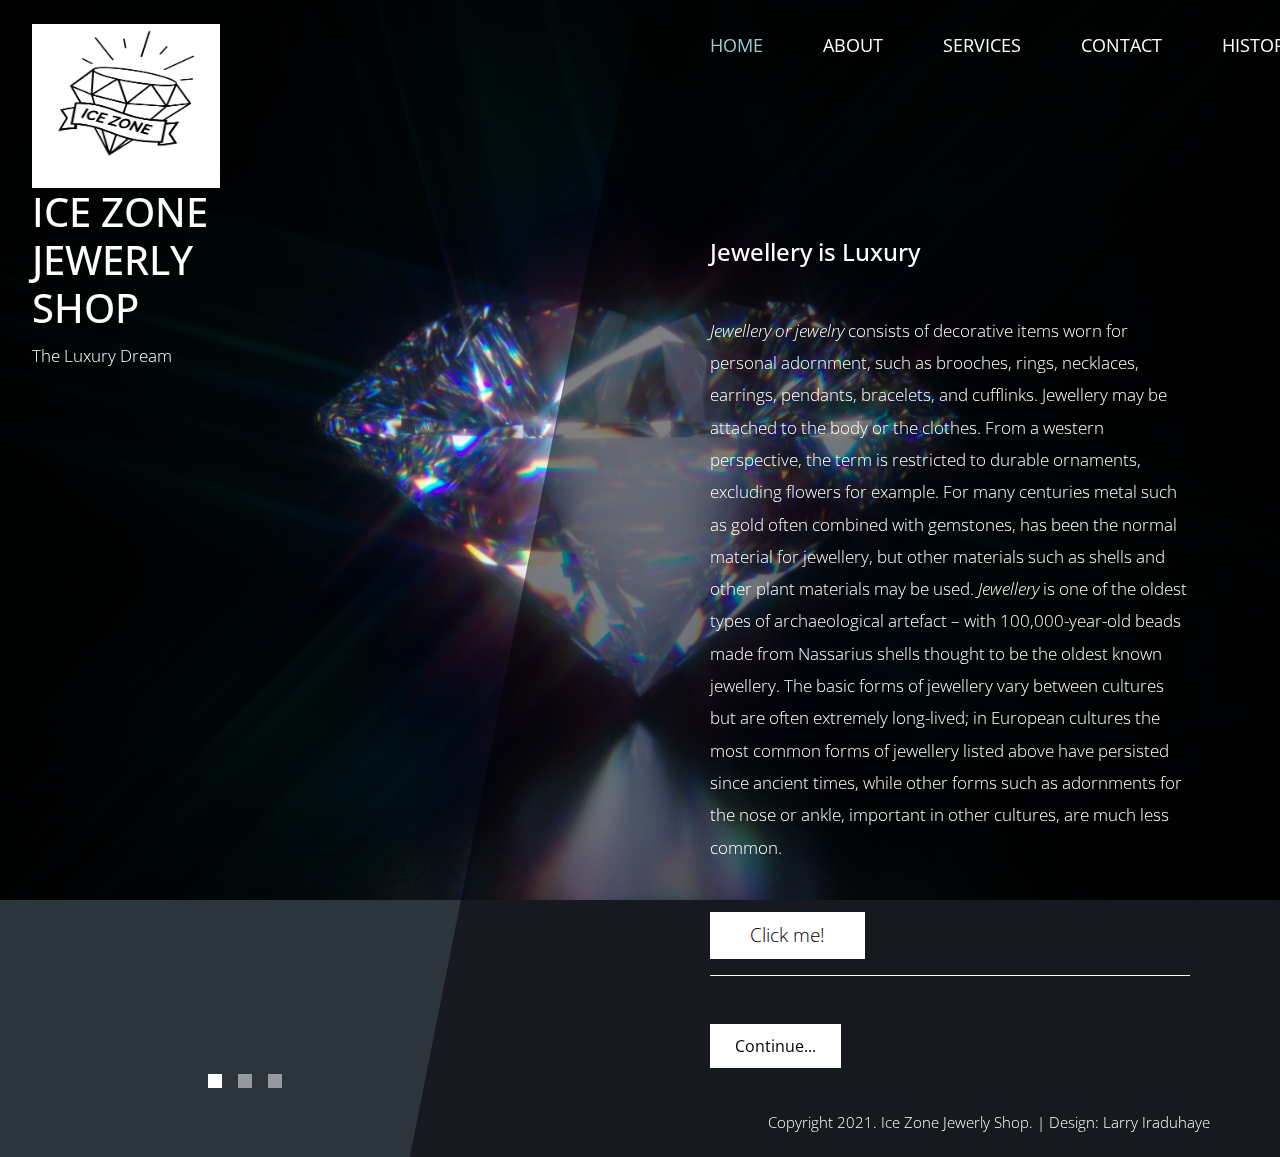
<file: index.html>
<!DOCTYPE html>

<head>
    <meta charset="UTF-8">
    <meta name="viewport" content="width=device-width, initial-scale=1.0">
    <meta http-equiv="X-UA-Compatible" content="ie=edge">
    <title>Ice Zone Jewerly Shop</title>
    <link href="https://fonts.googleapis.com/css?family=Open+Sans:300,400" rel="stylesheet" />
    <link href="css/bootstrap.min.css" rel="stylesheet" />
    <link href="fontawesome/css/all.min.css" rel="stylesheet" />
    <link href="css/index.css" rel="stylesheet" />
<meta name="viewport" content="width=device-width, initial-scale=1">
<style>
/* Popup container */
.popup {
  position: relative;
  display: inline-block;
  cursor: pointer;
  -webkit-user-select: none;
  -moz-user-select: none;
  -ms-user-select: none;
  user-select: none;
  background-color: white;
  border: 0;
  color: black;
  padding: 9px 40px;
  font-size: 1.2rem;
  border-radius: 0;
}

/* The actual popup */
.popup .popuptext {
  visibility: hidden;
  width: 160px;
  background-color: #555;
  color: #fff;
  text-align: center;
  border-radius: 6px;
  padding: 8px 0;
  position: absolute;
  z-index: 1;
  bottom: 125%;
  left: 50%;
  margin-left: -80px;
}

/* Popup arrow */
.popup .popuptext::after {
  content: "";
  position: absolute;
  top: 100%;
  left: 50%;
  margin-left: -5px;
  border-width: 5px;
  border-style: solid;
  border-color: #555 transparent transparent transparent;
}

/* Toggle this class - hide and show the popup */
.popup .show {
  visibility: visible;
  -webkit-animation: fadeIn 1s;
  animation: fadeIn 1s;
}

/* Add animation (fade in the popup) */
@-webkit-keyframes fadeIn {
  from {opacity: 0;} 
  to {opacity: 1;}
}

@keyframes fadeIn {
  from {opacity: 0;}
  to {opacity:1 ;}
}
</style>
</head>

<body>
    <div class="tm-container">        
        <div>
            <div class="tm-row pt-4">
                <div class="tm-col-left">
                    <div id="logo">
                        <a href="#"><img src="LogoMakr-72bbfM.png"></a>
                        <div class="media-body">
                            <h1 class="tm-sitename text-uppercase"> Ice Zone Jewerly Shop</h1>
                            <p class="tm-slogon">The Luxury Dream</p>
                        </div>        
                    </div>
                </div>
                <div class="tm-col-right">
                    <nav class="navbar navbar-expand-lg" id="tm-main-nav">
                        <button class="navbar-toggler toggler-example mr-0 ml-auto" type="button" 
                            data-toggle="collapse" data-target="#navbar-nav" 
                            aria-controls="navbar-nav" aria-expanded="false" aria-label="Toggle navigation">
                            <span><i class="fas fa-bars"></i></span>
                        </button>
                        <div class="collapse navbar-collapse tm-nav" id="navbar-nav">
                            <ul class="navbar-nav text-uppercase">
                                <li class="nav-item active">
                                    <a class="nav-link tm-nav-link" href="#">Home <span class="sr-only">(current)</span></a>
                                </li>
                                <li class="nav-item">
                                    <a class="nav-link tm-nav-link" href="about.html">About</a>
                                </li>
                                <li class="nav-item">
                                    <a class="nav-link tm-nav-link" href="services.html">Services</a>
                                </li>                            
                                <li class="nav-item">
                                    <a class="nav-link tm-nav-link" href="contact.html">Contact</a>
                                </li>
                                 <li class="nav-item">
                                    <a class="nav-link tm-nav-link" href="history.html">History</a>
                                </li>
                            </ul>                            
                        </div>                        
                    </nav>
                </div>
            </div>
            
            <div class="tm-row">
                <div class="tm-col-left"></div>
                <main class="tm-col-right">
                    <section class="tm-content">
                        <h2 class="mb-5 tm-content-title">Jewellery is Luxury</h2>
                        <p class="mb-5"><i>Jewellery or jewelry</i> consists of decorative items worn for personal adornment, such as brooches, rings, necklaces, earrings, pendants, bracelets, and cufflinks. Jewellery may be attached to the body or the clothes. From a western perspective, the term is restricted to durable ornaments, excluding flowers for example. For many centuries metal such as gold often combined with gemstones, has been the normal material for jewellery, but other materials such as shells and other plant materials may be used. <i>Jewellery</i> is one of the oldest types of archaeological artefact – with 100,000-year-old beads made from Nassarius shells thought to be the oldest known jewellery. The basic forms of jewellery vary between cultures but are often extremely long-lived; in European cultures the most common forms of jewellery listed above have persisted since ancient times, while other forms such as adornments for the nose or ankle, important in other cultures, are much less common.</p>
                        <body>

<div class="popup" onclick="myFunction()">Click me!
  <span class="popuptext" id="myPopup" >Welcome To My Website!</span>
</div>

<script>
// When the user clicks on div, open the popup
function myFunction() {
  var popup = document.getElementById("myPopup");
  popup.classList.toggle("show");
}
</script>

                        <hr class="mb-5">
                        <p class="mb-5"></p>                        
                        <a href="services.html" class="btn btn-primary">Continue...</a>
                    </section>

                </main>
            </div>
        </div>        

        <div class="tm-row">
            <div class="tm-col-left text-center">            
                <ul class="tm-bg-controls-wrapper">
                    <li class="tm-bg-control active" data-id="0"></li>
                    <li class="tm-bg-control" data-id="1"></li>
                    <li class="tm-bg-control" data-id="2"></li>
                </ul>            
            </div>        
            <div class="tm-col-right tm-col-footer">
                <footer class="tm-site-footer text-right">
                    <p class="mb-0">Copyright 2021. Ice Zone Jewerly Shop. 
                    
                    | Design: <a rel="nofollow" target="_parent" href="https://templatemo.com" class="tm-text-link">Larry Iraduhaye</a></p>
                </footer>
            </div>  
        </div>

        <div class="tm-bg">
            <div class="tm-bg-left"></div>
            <div class="tm-bg-right"></div>
        </div>
    </div>

    <script src="js/jquery-3.4.1.min.js"></script>
    <script src="js/bootstrap.min.js"></script>
    <script src="js/jquery.backstretch.min.js"></script>
    <script src="js/templatemo-script.js"></script>
</body>
</html>
</file>
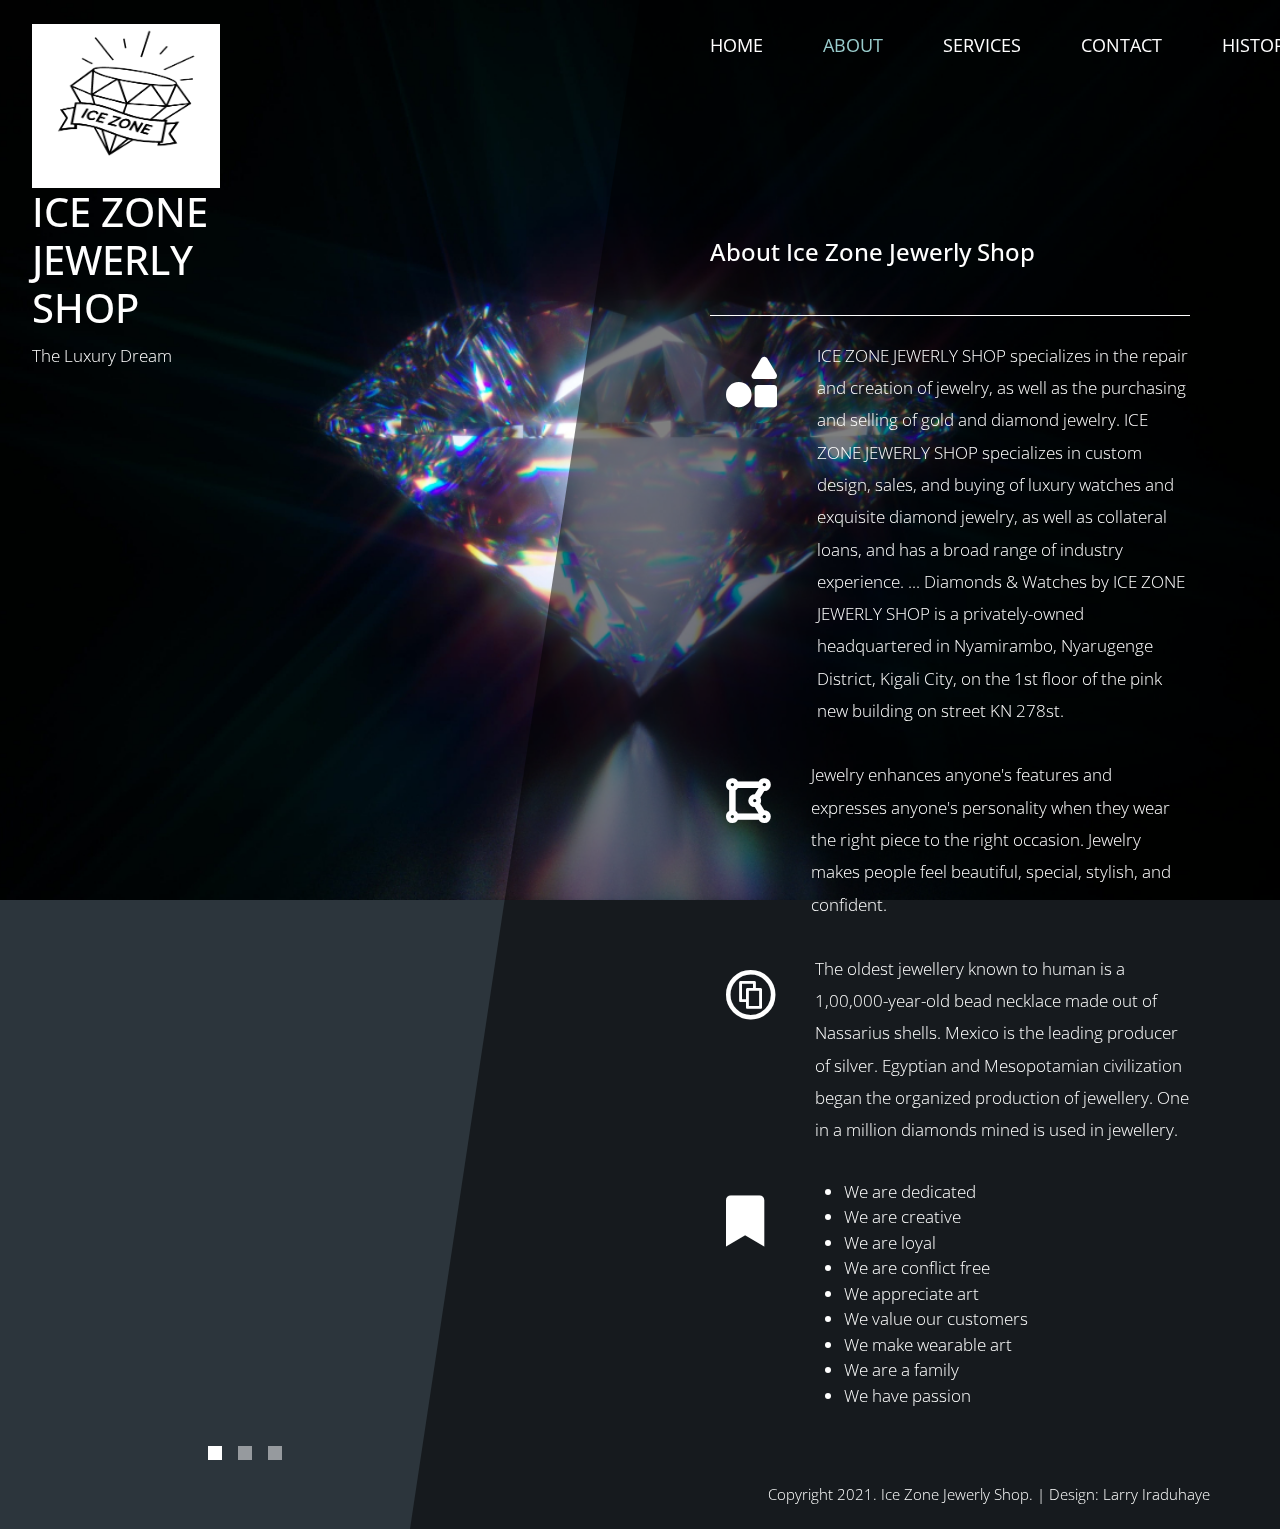
<file: about.html>
<!DOCTYPE html>

<head>
    <meta charset="UTF-8">
    <meta name="viewport" content="width=device-width, initial-scale=1.0">
    <meta http-equiv="X-UA-Compatible" content="ie=edge">
    <title>Ice Zone Jewerly Shop - About Page</title>
    <link href="https://fonts.googleapis.com/css?family=Open+Sans:300,400" rel="stylesheet" />
    <link href="css/bootstrap.min.css" rel="stylesheet" />
    <link href="fontawesome/css/all.min.css" rel="stylesheet" />
    <link href="css/index.css" rel="stylesheet" />

</head>

<body>
    <div class="tm-container">        
        <div>
            <div class="tm-row pt-4">
                <div class="tm-col-left">
                    <div id="logo">
                    <a href="#"><img src="LogoMakr-72bbfM.png"></a>
                        <div class="media-body">
                            <h1 class="tm-sitename text-uppercase">Ice Zone Jewerly Shop</h1>
                            <p class="tm-slogon">The Luxury Dream</p>
                        </div>        
                    </div>
                </div>
                <div class="tm-col-right">
                    <nav class="navbar navbar-expand-lg" id="tm-main-nav">
                        <button class="navbar-toggler toggler-example mr-0 ml-auto" type="button" 
                            data-toggle="collapse" data-target="#navbar-nav" 
                            aria-controls="navbar-nav" aria-expanded="false" aria-label="Toggle navigation">
                            <span><i class="fas fa-bars"></i></span>
                        </button>
                        <div class="collapse navbar-collapse tm-nav" id="navbar-nav">
                            <ul class="navbar-nav text-uppercase">
                                <li class="nav-item">
                                    <a class="nav-link tm-nav-link" href="index.html">Home</a>
                                </li>
                                <li class="nav-item active">
                                    <a class="nav-link tm-nav-link" href="about.html">About <span class="sr-only">(current)</span></a>
                                </li>
                                <li class="nav-item">
                                    <a class="nav-link tm-nav-link" href="services.html">Services</a>
                                </li>                            
                                <li class="nav-item">
                                    <a class="nav-link tm-nav-link" href="contact.html">Contact</a>
                                </li>
                                 <li class="nav-item">
                                    <a class="nav-link tm-nav-link" href="history.html">History</a>
                                </li>
                            </ul>                            
                        </div>                        
                    </nav>
                </div>
            </div>
            
            <div class="tm-row">
                <div class="tm-col-left"></div>
                <main class="tm-col-right">
                    <section class="tm-content tm-about">
                        <h2 class="mb-5 tm-content-title">About Ice Zone Jewerly Shop</h2>
                        <hr class="mb-4">
                        <div class="media my-3">
                            <i class="fas fa-shapes fa-3x p-3 mr-4"></i>
                            <div class="media-body">
                                <p>ICE ZONE JEWERLY SHOP specializes in the repair and creation of jewelry, as well as the purchasing and selling of gold and diamond jewelry. ICE ZONE JEWERLY SHOP specializes in custom design, sales, and buying of luxury watches and exquisite diamond jewelry, as well as collateral loans, and has a broad range of industry experience. ... Diamonds & Watches by ICE ZONE JEWERLY SHOP is a privately-owned headquartered in Nyamirambo, Nyarugenge District, Kigali City, on the 1st floor of the pink new building on street KN 278st.</p>
                            </div> 
                        </div>
                        <div class="media my-3">
                            <i class="fas fa-draw-polygon fa-3x p-3 mr-4"></i>
                            <div class="media-body">
                                <p>Jewelry enhances anyone's features and expresses anyone's personality when they wear the right piece to the right occasion. Jewelry makes people feel beautiful, special, stylish, and confident.</p>
                            </div> 
                        </div>
                        <div class="media my-3">
                            <i class="fab fa-creative-commons-share fa-3x p-3 mr-4"></i>
                            <div class="media-body">
                                <p>The oldest jewellery known to human is a 1,00,000-year-old bead necklace made out of Nassarius shells. Mexico is the leading producer of silver. Egyptian and Mesopotamian civilization began the organized production of jewellery. One in a million diamonds mined is used in jewellery.</p>
                            </div> 
                        </div>
                        <div class="media my-3">
                            <i class="fas fa-bookmark fa-3x p-3 mr-4"></i>
                            <div class="media-body">
                               <ol style="list-style-type:disc;">
  <li>We are dedicated</li>
  <li>We are creative</li>
  <li>We are loyal</li>
  <li>We are conflict free</li>
  <li>We appreciate art</li>
  <li>We value our customers</li>
  <li>We make wearable art</li>
  <li>We are a family</li>
  <li>We have passion</li>
</ol>
                            </div> 
                        </div>                        
                    </section>
                </main>
            </div>
        </div>        

        <div class="tm-row">
            <div class="tm-col-left text-center">            
                <ul class="tm-bg-controls-wrapper">
                    <li class="tm-bg-control active" data-id="0"></li>
                    <li class="tm-bg-control" data-id="1"></li>
                    <li class="tm-bg-control" data-id="2"></li>
                </ul>            
            </div>        
            <div class="tm-col-right tm-col-footer">
                <footer class="tm-site-footer text-right">
                    <p class="mb-0">Copyright 2021. Ice Zone Jewerly Shop. 
                    
                    | Design: <a rel="nofollow" target="_parent" href="https://templatemo.com" class="tm-text-link">Larry Iraduhaye</a></p>
                </footer>
            </div>   
        </div>        

        <div class="tm-bg">
            <div class="tm-bg-left"></div>
            <div class="tm-bg-right"></div>
        </div>
    </div>

    <script src="js/jquery-3.4.1.min.js"></script>
    <script src="js/bootstrap.min.js"></script>
    <script src="js/jquery.backstretch.min.js"></script>
    <script src="js/templatemo-script.js"></script>
</body>
</html>
</file>
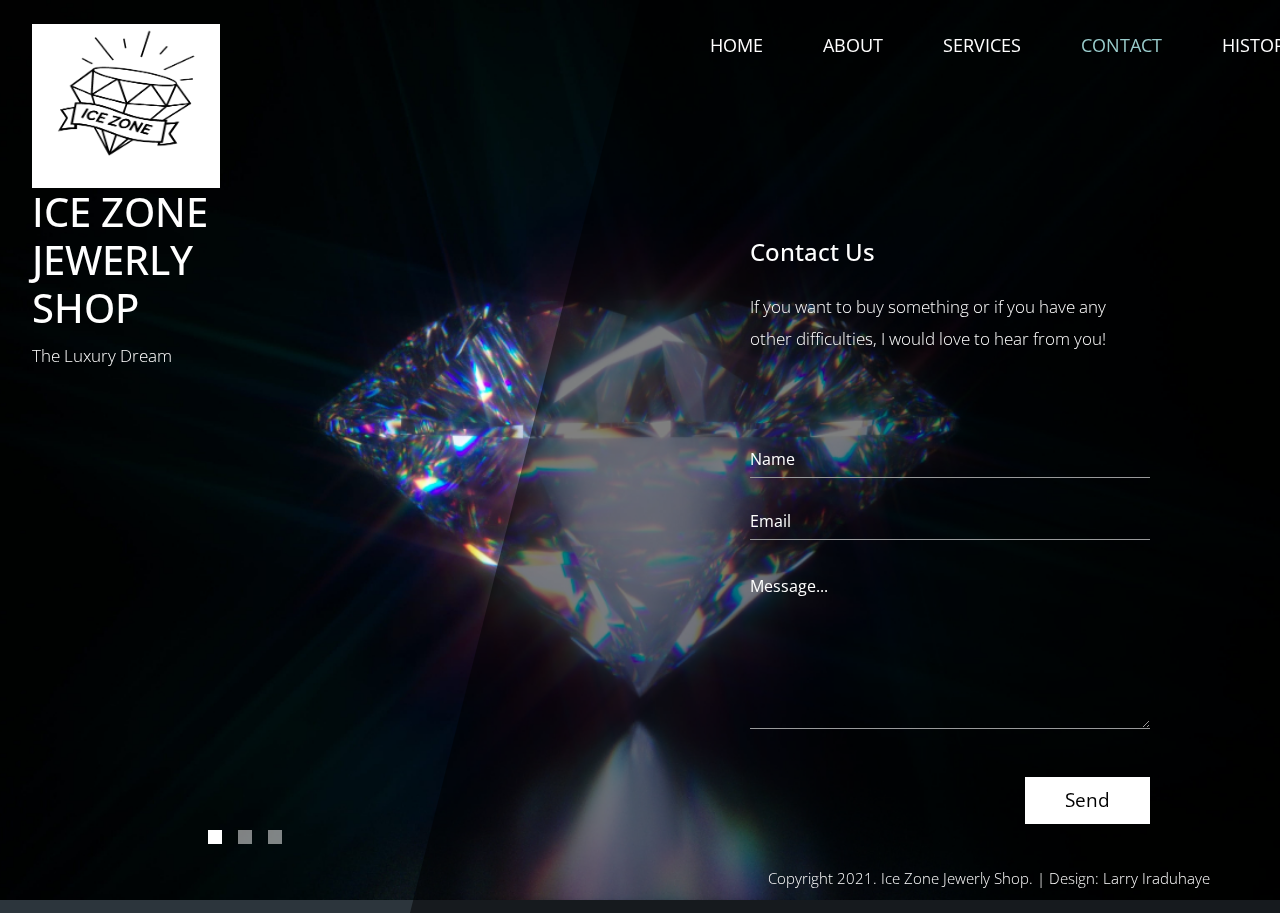
<file: contact.html>
<!DOCTYPE html>

<head>
    <meta charset="UTF-8">
    <meta name="viewport" content="width=device-width, initial-scale=1.0">
    <meta http-equiv="X-UA-Compatible" content="ie=edge">
    <title>Ice Zone Jewerly Shop - Contact page</title>
    <link href="https://fonts.googleapis.com/css?family=Open+Sans:300,400" rel="stylesheet" />
    <link href="css/bootstrap.min.css" rel="stylesheet" />
    <link href="fontawesome/css/all.min.css" rel="stylesheet" />
    <link href="css/index.css" rel="stylesheet" />

</head>
<body>
    <div class="tm-container">
        <div>
            <div class="tm-row pt-4">
                <div class="tm-col-left">
                    <div id="logo">
                        <a href="#"><img src="LogoMakr-72bbfM.png"></a>
                        <div class="media-body">
                            <h1 class="tm-sitename text-uppercase">Ice Zone Jewerly Shop</h1>
                            <p class="tm-slogon">The Luxury Dream</p>
                        </div>        
                    </div>
                </div>
                <div class="tm-col-right">
                    <nav class="navbar navbar-expand-lg" id="tm-main-nav">
                        <button class="navbar-toggler toggler-example mr-0 ml-auto" type="button" 
                            data-toggle="collapse" data-target="#navbar-nav" 
                            aria-controls="navbar-nav" aria-expanded="false" aria-label="Toggle navigation">
                            <span><i class="fas fa-bars"></i></span>
                        </button>
                        <div class="collapse navbar-collapse tm-nav" id="navbar-nav">
                            <ul class="navbar-nav text-uppercase">
                                <li class="nav-item">
                                    <a class="nav-link tm-nav-link" href="index.html">Home</a>
                                </li>
                                <li class="nav-item">
                                    <a class="nav-link tm-nav-link" href="about.html">About</a>
                                </li>
                                <li class="nav-item">
                                    <a class="nav-link tm-nav-link" href="services.html">Services</a>
                                </li>                            
                                <li class="nav-item active">
                                    <a class="nav-link tm-nav-link" href="contact.html">Contact <span class="sr-only">(current)</span></a>
                                </li>
                                 <li class="nav-item">
                                    <a class="nav-link tm-nav-link" href="history.html">History</a>
                                </li>
                            </ul>                            
                        </div>                        
                    </nav>
                </div>
            </div>
            
            <div class="tm-row">
                <div class="tm-col-left"></div>
                <main class="tm-col-right tm-contact-main">
                    <section class="tm-content tm-contact">
                        <h2 class="mb-4 tm-content-title">Contact Us</h2>
                        <p class="mb-85">If you want to buy something or if you have any other difficulties, I would love to hear from you!</p>
                        <form id="contact-form" action="" method="POST">
                            <div class="form-group mb-4">
                                <input type="text" name="name" class="form-control" placeholder="Name" required="" />
                            </div>
                            <div class="form-group mb-4">
                                <input type="email" name="email" class="form-control" placeholder="Email" required="" />
                            </div>
                            <div class="form-group mb-5">
                                <textarea rows="6" name="message" class="form-control" placeholder="Message..." required=""></textarea>
                            </div>
                            <div class="text-right">
                                <button type="submit" class="btn btn-big btn-primary">Send</button>
                            </div>
                        </form>
                    </section>
                </main>
            </div>
        </div>        

        <div class="tm-row">
            <div class="tm-col-left text-center">            
                <ul class="tm-bg-controls-wrapper">
                    <li class="tm-bg-control active" data-id="0"></li>
                    <li class="tm-bg-control" data-id="1"></li>
                    <li class="tm-bg-control" data-id="2"></li>
                </ul>            
            </div>        
            <div class="tm-col-right tm-col-footer">
                                <footer class="tm-site-footer text-right">
                    <p class="mb-0">Copyright 2021. Ice Zone Jewerly Shop. 
                    
                    | Design: <a rel="nofollow" target="_parent" href="https://templatemo.com" class="tm-text-link">Larry Iraduhaye</a></p>
                </footer>
            </div>  
        </div>

        <div class="tm-bg">
            <div class="tm-bg-left"></div>
            <div class="tm-bg-right"></div>
        </div>
    </div>

    <script src="js/jquery-3.4.1.min.js"></script>
    <script src="js/bootstrap.min.js"></script>
    <script src="js/jquery.backstretch.min.js"></script>
    <script src="js/templatemo-script.js"></script>
</body>
</html>
</file>
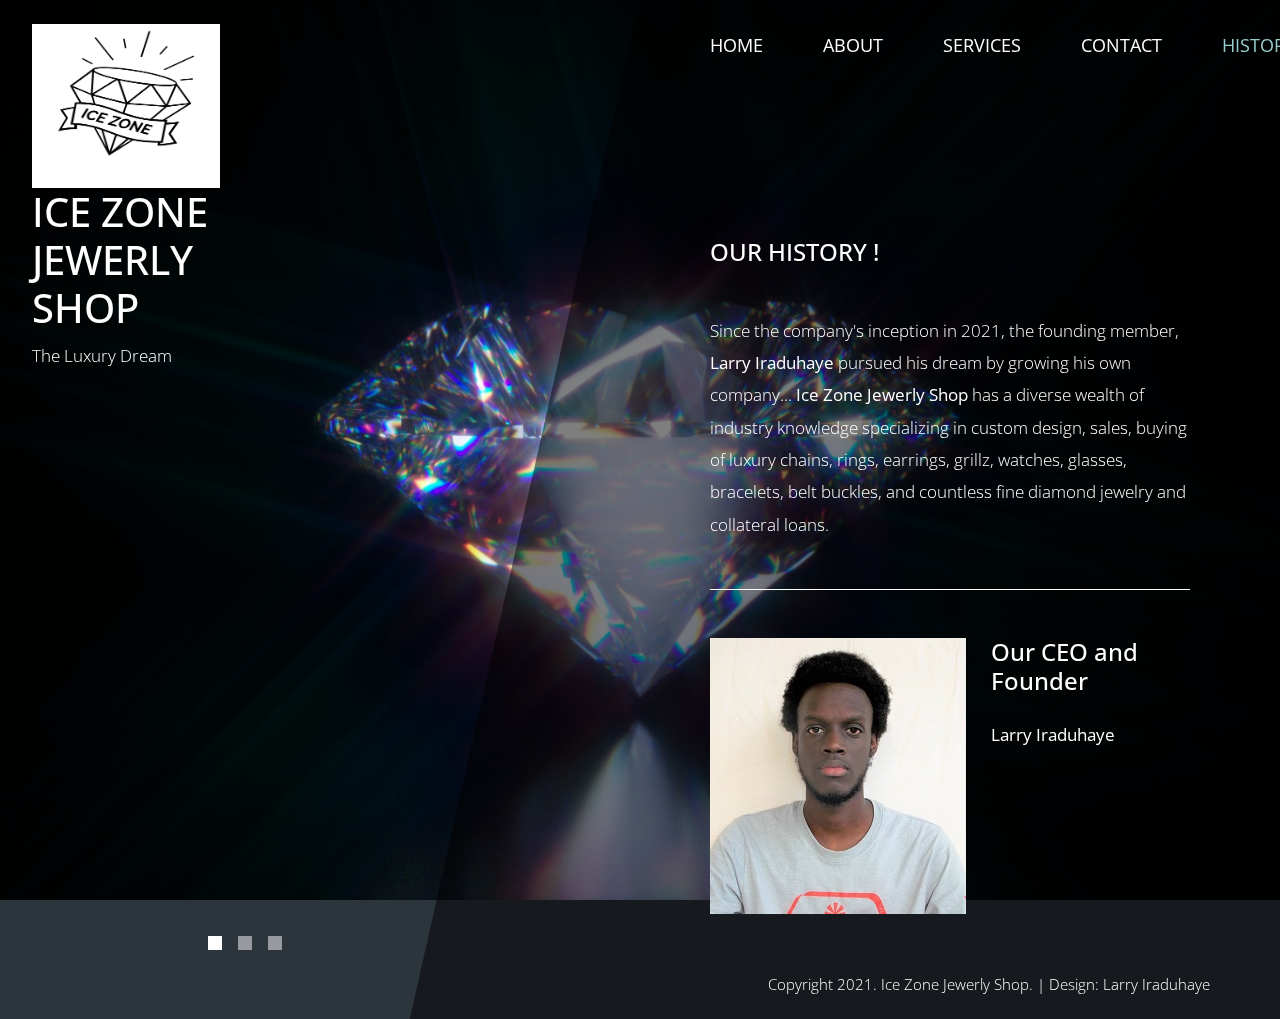
<file: history.html>
<!DOCTYPE html>

<head>
    <meta charset="UTF-8">
    <meta name="viewport" content="width=device-width, initial-scale=1.0">
    <meta http-equiv="X-UA-Compatible" content="ie=edge">
    <title>Ice Zone Jewerly Shop - Prices Page</title>
    <link href="https://fonts.googleapis.com/css?family=Open+Sans:300,400" rel="stylesheet" />
    <link href="css/bootstrap.min.css" rel="stylesheet" />
    <link href="fontawesome/css/all.min.css" rel="stylesheet" />
    <link href="css/index.css" rel="stylesheet" />

</head>
<body>
    <div class="tm-container">
        <div>
            <div class="tm-row pt-4">
                <div class="tm-col-left">
                    <div id="logo">
                        <a href="#"><img src="LogoMakr-72bbfM.png"></a>
                        <div class="media-body">
                            <h1 class="tm-sitename text-uppercase">Ice Zone Jewerly Shop</h1>
                            <p class="tm-slogon">The Luxury Dream</p>
                        </div>        
                    </div>
                </div>
                <div class="tm-col-right">
                    <nav class="navbar navbar-expand-lg" id="tm-main-nav">
                        <button class="navbar-toggler toggler-example mr-0 ml-auto" type="button" 
                            data-toggle="collapse" data-target="#navbar-nav" 
                            aria-controls="navbar-nav" aria-expanded="false" aria-label="Toggle navigation">
                            <span><i class="fas fa-bars"></i></span>
                        </button>
                        <div class="collapse navbar-collapse tm-nav" id="navbar-nav">
                            <ul class="navbar-nav text-uppercase">
                                <li class="nav-item">
                                    <a class="nav-link tm-nav-link" href="index.html">Home</a>
                                </li>
                                <li class="nav-item">
                                    <a class="nav-link tm-nav-link" href="about.html">About</a>
                                </li>
                                <li class="nav-item">
                                    <a class="nav-link tm-nav-link" href="services.html">Services</a>
                                </li>                            
                                <li class="nav-item">
                                    <a class="nav-link tm-nav-link" href="contact.html">Contact <span class="sr-only"></span></a>
                                </li>
                                <li class="nav-item active">
                                    <a class="nav-link tm-nav-link" href="history.html">History<span class="sr-only">(current)</span></a>
                                </li>
                            </ul>                            
                        </div>                        
                    </nav>
                </div>
            </div>
            
            <div class="tm-row">
                <div class="tm-col-left"></div>
                <main class="tm-col-right">
                    <section class="tm-content">
                        <h2 class="mb-5 tm-content-title">OUR HISTORY !</h2>
                        <p class="mb-5">Since the company's inception in 2021, the founding member, <b>Larry Iraduhaye</b> pursued his dream by growing his own company...<b> Ice Zone Jewerly Shop</b> has a diverse wealth of industry knowledge specializing in custom design, sales, buying of luxury chains, rings, earrings, grillz, watches, glasses, bracelets, belt buckles, and countless fine diamond jewelry and collateral loans.</p>
                        <hr class="mb-5">
                        <p class="mb-5"></p>                        
                    </section>
                    <div class="media my-3 tm-service-media tm-service-media-img-l">
                            <img src="CEO.jpeg" alt="Image" class="tm-service-img">
                            <div class="media-body tm-service-text">
                                <h2 class="mb-4 tm-content-title">Our CEO and Founder</h2>
                                <p><b>Larry Iraduhaye</b></p>
                            </div> 
                </main>
            </div>
        </div>    

        <div class="tm-row">
            <div class="tm-col-left text-center">            
                <ul class="tm-bg-controls-wrapper">
                    <li class="tm-bg-control active" data-id="0"></li>
                    <li class="tm-bg-control" data-id="1"></li>
                    <li class="tm-bg-control" data-id="2"></li>
                </ul>            
            </div>        
            <div class="tm-col-right tm-col-footer">
                                <footer class="tm-site-footer text-right">
                    <p class="mb-0">Copyright 2021. Ice Zone Jewerly Shop. 
                    
                    | Design: <a rel="nofollow" target="_parent" href="https://templatemo.com" class="tm-text-link">Larry Iraduhaye</a></p>
                </footer>
            </div>  
        </div>

        <div class="tm-bg">
            <div class="tm-bg-left"></div>
            <div class="tm-bg-right"></div>
        </div>
    </div>

    <script src="js/jquery-3.4.1.min.js"></script>
    <script src="js/bootstrap.min.js"></script>
    <script src="js/jquery.backstretch.min.js"></script>
    <script src="js/templatemo-script.js"></script>
</body>
</html>
</file>
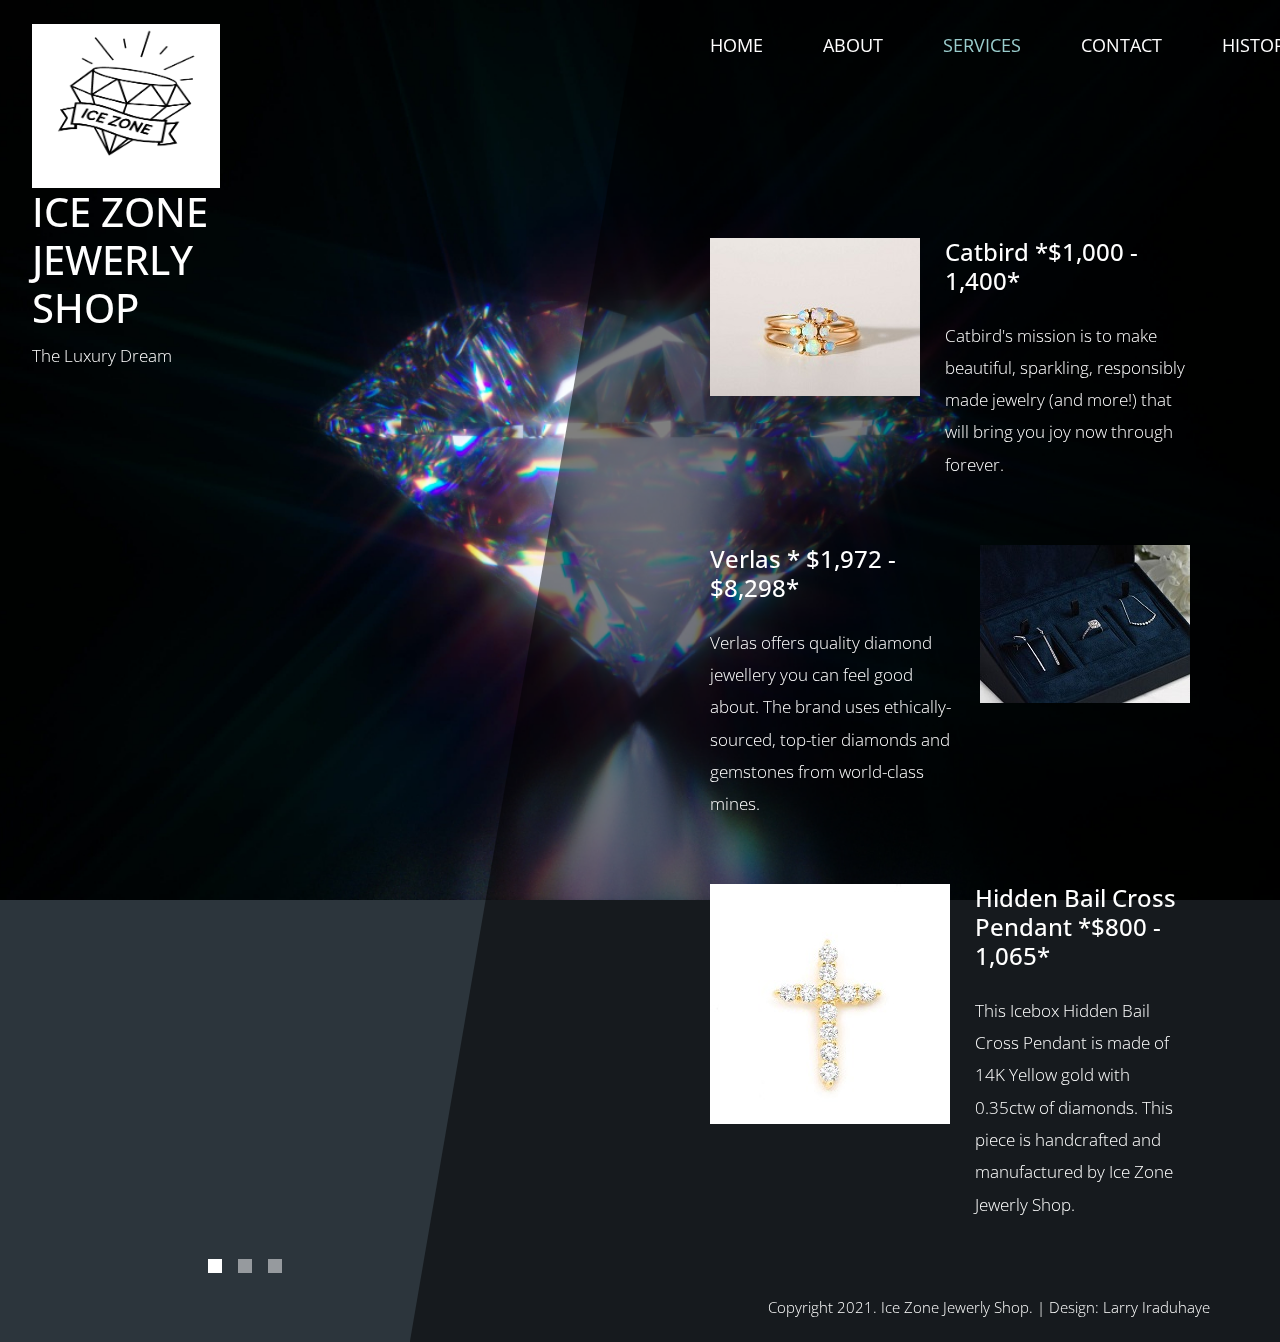
<file: services.html>
<!DOCTYPE html>

<head>
    <meta charset="UTF-8">
    <meta name="viewport" content="width=device-width, initial-scale=1.0">
    <meta http-equiv="X-UA-Compatible" content="ie=edge">
    <title>Ice Zone Jewerly Shop - Services Page</title>
    <link href="https://fonts.googleapis.com/css?family=Open+Sans:300,400" rel="stylesheet" />
    <link href="css/bootstrap.min.css" rel="stylesheet" />
    <link href="fontawesome/css/all.min.css" rel="stylesheet" />
    <link href="css/index.css" rel="stylesheet" />

</head>

<body>
    <div class="tm-container">        
        <div>
            <div class="tm-row pt-4">
                <div class="tm-col-left">
                    <div id="logo">
                        <a href="#"><img src="LogoMakr-72bbfM.png"></a>
                        <div class="media-body">
                            <h1 class="tm-sitename text-uppercase">Ice Zone Jewerly Shop</h1>
                            <p class="tm-slogon">The Luxury Dream</p>
                        </div>        
                    </div>
                </div>
                <div class="tm-col-right">
                    <nav class="navbar navbar-expand-lg" id="tm-main-nav">
                        <button class="navbar-toggler toggler-example mr-0 ml-auto" type="button" 
                            data-toggle="collapse" data-target="#navbar-nav" 
                            aria-controls="navbar-nav" aria-expanded="false" aria-label="Toggle navigation">
                            <span><i class="fas fa-bars"></i></span>
                        </button>
                        <div class="collapse navbar-collapse tm-nav" id="navbar-nav">
                            <ul class="navbar-nav text-uppercase">
                                <li class="nav-item">
                                    <a class="nav-link tm-nav-link" href="index.html">Home</a>
                                </li>
                                <li class="nav-item">
                                    <a class="nav-link tm-nav-link" href="about.html">About</a>
                                </li>
                                <li class="nav-item active">
                                    <a class="nav-link tm-nav-link" href="services.html">Services <span class="sr-only">(current)</span></a>
                                </li>                            
                                <li class="nav-item">
                                    <a class="nav-link tm-nav-link" href="contact.html">Contact</a>
                                </li>
                                 <li class="nav-item">
                                    <a class="nav-link tm-nav-link" href="history.html">History</a>
                                </li>
                            </ul>                            
                        </div>                        
                    </nav>
                </div>
            </div>
            
            <div class="tm-row">
                <div class="tm-col-left"></div>
                <main class="tm-col-right">
                    <section class="tm-content">
                        <div class="media my-3 mb-5 tm-service-media tm-service-media-img-l">
                            <img src="img/services-1.jpg" alt="Image" class="tm-service-img">
                            <div class="media-body tm-service-text">
                                <h2 class="mb-4 tm-content-title">Catbird *$1,000 - 1,400*</h2>
                                <p>Catbird's mission is to make beautiful, sparkling, responsibly made jewelry (and more!) that will bring you joy now through forever.</p>
                            </div> 
                        </div>
                        <div class="media my-3 mb-5 tm-service-media">                            
                            <div class="media-body tm-service-text">
                                <h2 class="mb-4 tm-content-title">Verlas * $1,972 - $8,298*</h2>
                                <p>Verlas offers quality diamond jewellery you can feel good about. The brand uses ethically-sourced, top-tier diamonds and gemstones from world-class mines.</p>
                            </div> 
                            <img src="img/services-2.jpg" alt="Image" class="tm-service-img-r">
                        </div>
                        <div class="media my-3 tm-service-media tm-service-media-img-l">
                            <img src="img/services-3.jpg" alt="Image" class="tm-service-img">
                            <div class="media-body tm-service-text">
                                <h2 class="mb-4 tm-content-title">Hidden Bail Cross Pendant  *$800 - 1,065*</h2>
                                <p>This Icebox Hidden Bail Cross Pendant is made of 14K Yellow gold with 0.35ctw of diamonds. This piece is handcrafted and manufactured by Ice Zone Jewerly Shop.</p>
                            </div> 
                        </div>                      
                    </section>
                </main>
            </div>
        </div>        

        <div class="tm-row">
            <div class="tm-col-left text-center">            
                <ul class="tm-bg-controls-wrapper">
                    <li class="tm-bg-control active" data-id="0"></li>
                    <li class="tm-bg-control" data-id="1"></li>
                    <li class="tm-bg-control" data-id="2"></li>
                </ul>            
            </div>        
            <div class="tm-col-right tm-col-footer">
                <footer class="tm-site-footer text-right">
                    <p class="mb-0">Copyright 2021. Ice Zone Jewerly Shop. 
                    
                    | Design: <a rel="nofollow" target="_parent" href="https://templatemo.com" class="tm-text-link">Larry Iraduhaye</a></p>
                </footer>
            </div>  
        </div>        

        <!-- Diagonal background design -->
        <div class="tm-bg">
            <div class="tm-bg-left"></div>
            <div class="tm-bg-right"></div>
        </div>
    </div>

    <script src="js/jquery-3.4.1.min.js"></script>
    <script src="js/bootstrap.min.js"></script>
    <script src="js/jquery.backstretch.min.js"></script>
    <script src="js/templatemo-script.js"></script>
</body>

</html>
</file>
<file: css/index.css>
body {
    font-family: 'Open Sans', Arial, sans-serif;
    font-size: 17px;
    font-weight: 300;
    overflow-x: hidden;
    color: white;
    background-color: #2C353C;
}

a { 
    transition: all 0.3s ease; 
    text-decoration: none;
}

ul { padding: 0; }
a:hover { text-decoration: none; }
button:focus { outline: none; }
p { line-height: 1.9; }
.tm-logo { margin-right: 20px; }
.tm-slogan { font-size: 0.8rem; }

/* Navigation */
.navbar-toggler {
    padding: 8px 15px;
    border: 0;
    border-radius: 0;
    transform: skewX(-15deg);
    background-color: rgba(0,0,0,0.5);
    color: white;    
}

.navbar-toggler i { transform: skewX(15deg); }

.navbar-expand-lg {
    padding-left: 0;
    padding-right: 0;
}

.navbar-expand-lg .navbar-nav .nav-link { padding: 0; }

.navbar-expand-lg .navbar-nav .tm-nav-link {
    font-size: 1.1rem;
    font-weight: 400;
    color: white;    
    padding-bottom: 30px;    
}

.nav-item { margin-right: 60px; }

.nav-item:last-child { margin-right: 0; }

.nav-item.active .tm-nav-link,
.nav-item:hover .tm-nav-link {
    color: #9CC;
}

/* Page Background */
.tm-bg {
    position: absolute;
    left: 0;
    right: 0;
    width: 100%;
    height: 100%;
    display: flex;
    z-index: -1000;
}

.tm-bg-left,
.tm-bg-right {
    position: relative;
    width: 50%;
    height: 100%;
}

.tm-bg-right { background-color: rgba(0,0,0,0.5); }

.tm-bg-left {
    border-right: 230px solid rgba(0,0,0,0.5);
    border-top: 100vh solid transparent;
}

.tm-bg-controls-wrapper {
    display: inline-block;
    margin-left: -150px;
}

.tm-bg-control {
    display: inline-block;
    width: 14px;
    height: 14px;
    background-color: rgba(255,255,255,0.5);
    margin: 6px;
    cursor: pointer;
}

.tm-bg-control.active,
.tm-bg-control:hover {
    background-color: white;
}

.tm-container {
    width: 100%;
    height: 100%;
    min-height: 100vh;
    position: relative;
    display: flex;
    flex-direction: column;
    justify-content: space-between;  
}

.tm-row { display: flex; }

.tm-col-left {
    width: 50%;
    height: 100%;
    padding-left: 40px;  
    padding-right: 40px;
}

.tm-col-right {
    width: 50%;
    height: 100%;
    padding-left: 70px;
    padding-right: 70px;
}

.tm-content {
    max-width: 660px;
    margin-top: 50px;
    padding-right: 20px;
}

.tm-about { max-width: 525px; }

::-webkit-scrollbar {
    -webkit-appearance: none;
    width: 10px;
}
  
::-webkit-scrollbar-thumb {
    border-radius: 5px;
    background-color: rgba(255,255,255,.8);
    box-shadow: 0 0 1px rgba(255,255,255,.8);
}

.tm-content-title { font-size: 1.5rem; }
hr { border-top: 1px solid white; }

.btn {
    padding: 10px 25px;
    border-radius: 0;
}

.btn-big {
    padding: 9px 40px;
    font-size: 1.2rem;;
}

.btn-primary {
    background-color: white;
    color: black;
    border: 0;
}

.btn-primary:hover {
    background-color: #9CC;
    color: black;
}

.tm-site-footer {
    padding: 40px 0 20px;
    max-width: 660px;
    font-size: 0.95rem;
}

.tm-col-footer { padding-left: 0; }
.tm-text-link { color: white; }

.tm-text-link:hover,
.tm-text-link:focus {
    color: #9CC;
}

/* Service */ 
.tm-service-text { max-width: 365px; }
.tm-service-img { margin-right: 25px; }
.tm-service-img-r { margin-left: 25px; }

/* Contact */
.form-control,
textarea {    
    color: white;
    background-color: transparent;
    background-clip: padding-box;
    border: none;
    border-bottom: 1px solid #999A9B;
    border-radius: 0;
    transition: border-color 0.15s ease-in-out, box-shadow 0.15s ease-in-out;
    padding: 10px 0;
    font-family: 'Open Sans', Arial, sans-serif;
    font-size: 1rem;
    font-weight: 400;
    line-height: 1.5;
}

.form-control:focus {
    color: white;
    background-color: transparent;    
    box-shadow: none;
    border-color: #9CC;
    outline: none;
}

.mb-85 { margin-bottom: 85px; }
.tm-contact-main { max-width: 690px; }

.tm-contact {
    max-width: 420px;
    margin-left: auto;
    margin-right: auto;
}

.form-control::-webkit-input-placeholder { color: white; } /* Edge */  
.form-control:-ms-input-placeholder { color: white; } /* Internet Explorer 10-11 */  
.form-control::placeholder { color: white; }

@media (max-width: 1200px) {
    .nav-item { margin-right: 30px; }

    .tm-page-right {
        padding-left: 30px;
        padding-right: 30px;
    }
}

@media (max-width: 992px) {    
    .tm-nav {
        position: absolute;
        background: rgba(0, 0, 0, 0.8);
        color: white;
        top: 44px;
        right: 4px;
    }

    .navbar-expand-lg .navbar-nav .tm-nav-link {
        color: white;
        font-size: 1.1rem;
        padding: 13px 20px;
    }

    .nav-item { margin-right: 0; }

    .nav-item.active .tm-nav-link,
    .nav-item:hover .tm-nav-link {
        color: #9CC;
    }

    .tm-content { margin-top: 20px; }
    .tm-site-footer { padding-top: 40px; }
    .tm-col-left { width: 40%; }

    .tm-col-right {
        width: 60%;
        padding-left: 100px;
        padding-right: 30px;
    }
    
    .tm-col-footer { padding-left: 0; }
}

@media (max-width: 768px) {
    .tm-row { flex-direction: column; }

    .tm-col-left,
    .tm-col-right,
    .tm-bg-left,
    .tm-bg-right {
        width: 100%;
    }

    #tm-main-nav {
        position: fixed;
        top: 50px;
        right: 40px;
        padding-bottom: 0;
    }  
    
    .tm-bg { flex-direction: column; }

    .tm-bg-left {
        height: 200px;        
        border-bottom: 50px solid rgba(0,0,0,0.5);
        border-right: 0;
        border-top: 0;
    }

    .tm-bg-right { height: calc(100% - 200px); }

    .tm-bg-controls-wrapper {
        margin-left: 0;
        margin-top: 50px;
    }

    .tm-content {
        max-height: none;
        margin-top: 40px;
    }

    .tm-col-right {
        padding-top: 40px;
        padding-left: 30px;
    }

    .tm-col-footer {
        padding-left: 10px;
        padding-right: 10px;
    }
}

@media (max-width: 460px) {
    .tm-logo { margin-right: 15px; }
    .tm-sitename { font-size: 1.6rem; }
    .tm-slogon { font-size: 0.8rem; }
}

@media (max-width: 450px), (min-width: 768px) and (max-width: 830px), (min-width: 992px) and (max-width: 1040px) {
    .tm-service-media { flex-direction: column; }
    .tm-service-media-img-l { flex-direction: column-reverse; }
    .tm-service-text { margin-top: 20px; }
    .tm-service-img { margin-right: 0; }
    .tm-service-img-r { margin-left: 0; }
}
#logo{
    height: 164px;
    width: 188px;
    position: relative;
    top: 0px;
    left: -8px;
    background-color: #fff;
    
}
#logo img{
    height: 164px;
    width: 188px;
}
#logo img:hover{
    background-color: black;
    opacity: 25%;
    transition: all cubic-bezier(.43,.24,.98,.2) 0.9s;
}
</file>
